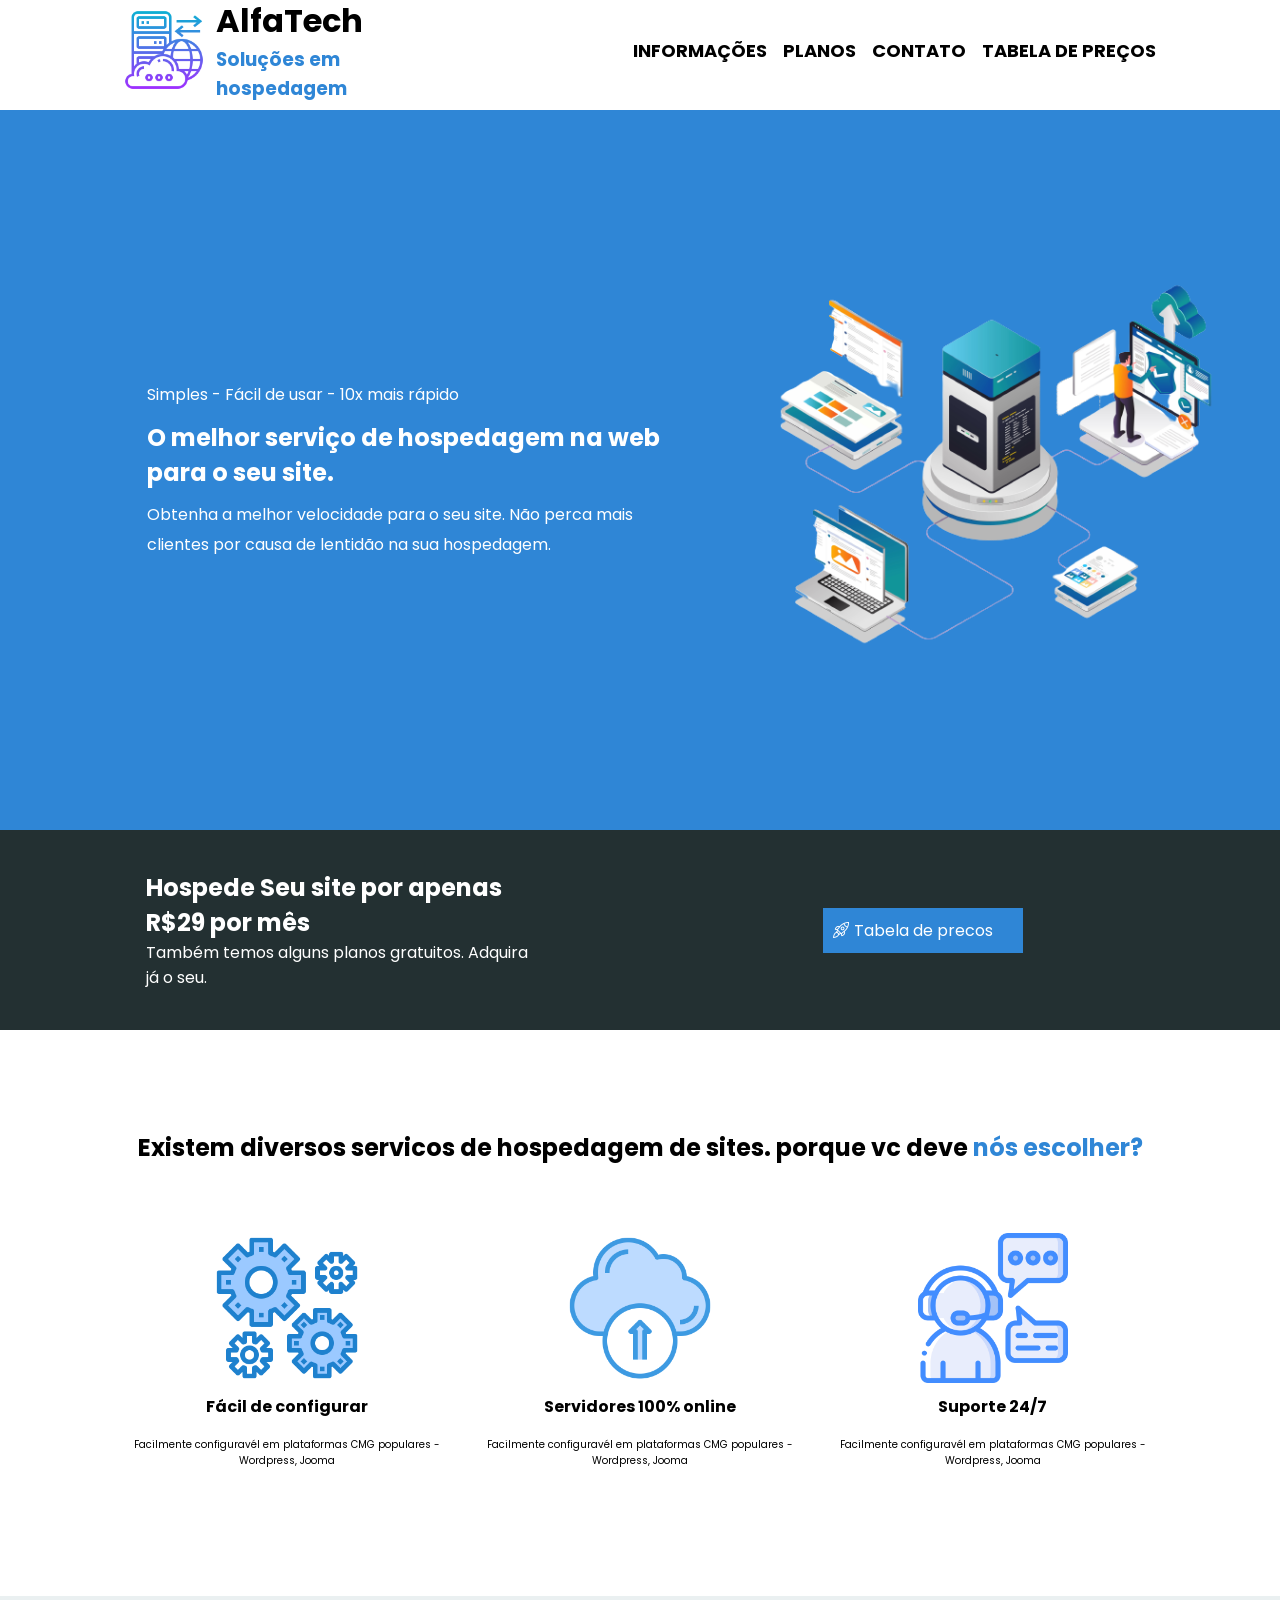
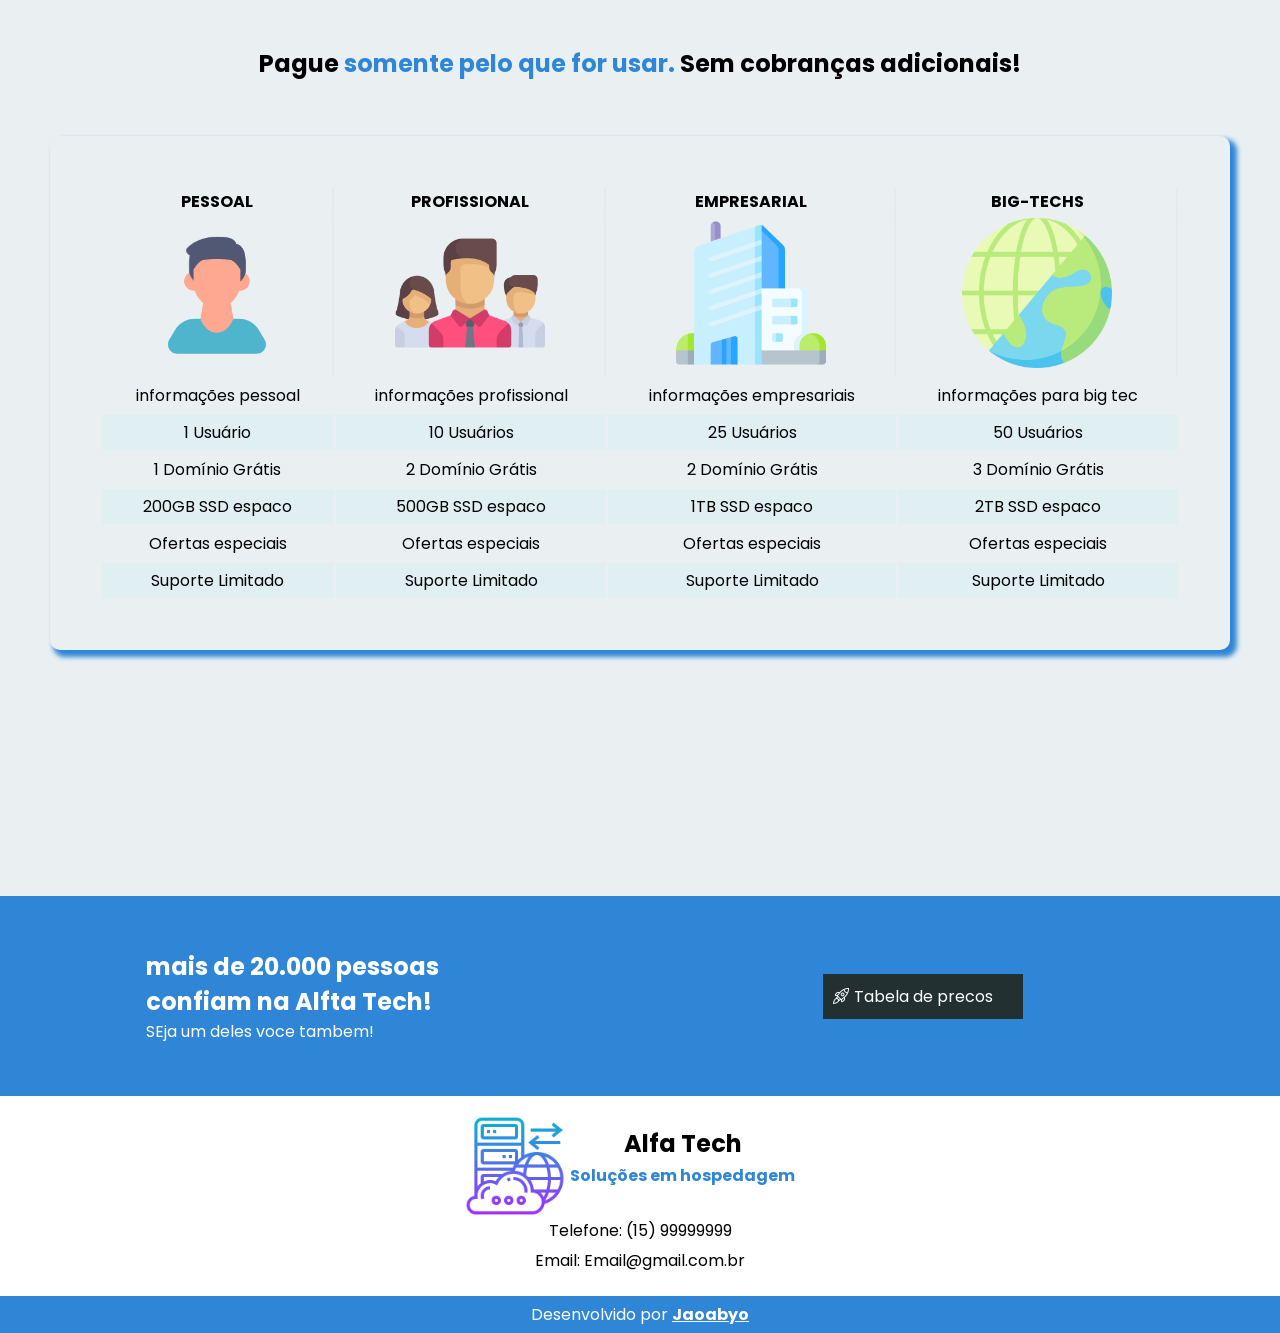
<file: index.html>
<!DOCTYPE html>
<html lang="pt-BR">
<head>
    <meta charset="UTF-8">
    <meta name="viewport" content="width=device-width, initial-scale=1.0">
    <title>Site Provedor</title>
    <link rel="preconnect" href="https://fonts.googleapis.com">
<link rel="preconnect" href="https://fonts.gstatic.com" crossorigin>
<link href="https://fonts.googleapis.com/css2?family=Poppins:wght@400;500;600;700;800;900&display=swap" rel="stylesheet">
<link rel="stylesheet" href="index.css">
</head>
<body>
    <div class="secao-topo"> <!-- topo -->
        <div class="container-topo">
            <div class="logo">
                <img src="assets/logo-icone.png" alt="Logo-Provedor-Internet">
               <div class="box-titu-img">
                 <h1>AlfaTech</h1>
                 <h3>Soluções em hospedagem</h3>
               </div>
            </div><!-- fim logo -->
            <div class="container-menu">
                <a href="#informacoes">INFORMAÇÕES</a>
                <a href="#planos">PLANOS</a>
                <a href="#contato">CONTATO</a>
                <a href="tabela.html">TABELA DE PREÇOS</a>
            </div><!-- fim container-menu -->
        </div><!-- fim container-topo -->
    </div><!-- fim topo -->
    <div class="secao-banner">
        <div class="container-paragrafo-banner">
            <p>Simples - Fácil de usar - 10x mais rápido</p>
            <h2>O melhor serviço de hospedagem na web para o seu site.</h2>
            <p> Obtenha a melhor velocidade para o seu site. Não perca mais clientes por causa de lentidão na sua hospedagem.</p>
        </div><!--fim-container-paragrafo-->
        <div class="container-img-banner">
            <img src="assets/imagem-banner.png" alt="Ilustração do serviço de hospedagem">
        </div><!--fim-secao-container-paragrafo-->
    </div><!--Fim secao banner-->
    <div class="secao-faixa">
        <div class="texto-meio-faixa">
            <h2>Hospede Seu site por apenas R$29 por mês</h2>
            <p>Também temos alguns planos gratuitos. Adquira já o seu.</p>
        </div>
       <a class="botao-faixa" href="tabela.html"> <img class="img-botao" src="assets/icone-foguete.png" alt="logo-foguete">Tabela de precos</a>
    </div>
    <div class="secao-informacoes" id="informacoes">
        <h2>Existem diversos servicos de hospedagem de sites. porque vc deve <span>nós escolher?</span></h2>
        <table>
            <thead>
                <tr>
                    <th><img src="assets/icone-engrenagens.png" alt="imagem-engrenagem"></th>
                    <th><img src="assets/cloud-icone.png" alt="imagem-nuvem"></th>
                    <th><img src="assets/icone-suporte.png" alt="imagem-suporte"></th>
                </tr>
                <tr>
                    <th>Fácil de configurar</th>
                    <th>Servidores 100% online</th>
                    <th>Suporte 24/7</th>
                </tr>
            </thead>
            <tbody>
                <tr>
                <td>Facilmente configuravél em plataformas CMG populares - Wordpress, Jooma</td>
                <td>Facilmente configuravél em plataformas CMG populares - Wordpress, Jooma</td>
                <td>Facilmente configuravél em plataformas CMG populares - Wordpress, Jooma</td>
            </tr>
            </tbody>
        </table><!--Fim-da-tabela-->
    </div><!--fim-da-secao-informacoes-->
    <div class="secao-infomarcoes-2" id="planos">
        <h2>Pague <span>somente pelo que for usar.</span> Sem cobranças adicionais!</h2>
        <table>
            <thead>
                <tr>
                    <th>PESSOAL</th>
                    <th>PROFISSIONAL</th>
                    <th>EMPRESARIAL</th>
                    <th>BIG-TECHS</th>
                </tr>
                <tr>
                    <th><img src="assets/pessoal-icone.png" alt="icone-pessoal"></th>
                    <th><img src="assets/equipe-icone.png" alt="icone-equipe"></th>
                    <th><img src="assets/empresa-icone.png" alt="icone-empresa"></th>
                    <th><img src="assets/big-tech.png" alt="icone-big-tec"></th>
                </tr>
            </thead>
            <tbody>
                <tr>
                    <td class="texto-pequeno-cinza">informações  pessoal</td>
                    <td class="texto-pequeno-cinza">informações profissional</td>
                    <td class="texto-pequeno-cinza">informações empresariais</td>
                    <td class="texto-pequeno-cinza">informações para big tec</td>
                </tr>
                <tr> <!--Coluna com cor escura-->
                    <td class="fundo-escuro">1 Usuário</td>
                    <td class="fundo-escuro">10 Usuários</td>
                    <td class="fundo-escuro">25 Usuários</td>
                    <td class="fundo-escuro">50 Usuários</td>
                </tr>
                <tr>
                    <td>1 Domínio Grátis</td>
                    <td>2 Domínio Grátis</td>
                    <td>2 Domínio Grátis</td>
                    <td>3 Domínio Grátis</td>
                </tr>
                <tr>
                    <td class="fundo-escuro">200GB SSD espaco</td>
                    <td class="fundo-escuro">500GB SSD espaco</td>
                    <td class="fundo-escuro">1TB SSD espaco</td>
                    <td class="fundo-escuro">2TB SSD espaco</td>
                </tr>
                 <tr>
                    <td>Ofertas especiais</td>
                    <td>Ofertas especiais</td>
                    <td>Ofertas especiais</td>
                    <td>Ofertas especiais</td>
                 </tr>
                 <tr>
                   <td class="fundo-escuro">Suporte Limitado</td>
                   <td class="fundo-escuro">Suporte Limitado</td>
                   <td class="fundo-escuro">Suporte Limitado</td>
                   <td class="fundo-escuro">Suporte Limitado</td>
                 </tr>
            </tbody>
        </table>
    </div>
    <div class="secao-faixa-2">
        <div class="texto-meio-faixa-2">
            <h2>mais de 20.000 pessoas confiam na Alfta Tech!</h2>
            <p>SEja um deles voce tambem!</p>
        </div>
       <a class="botao-faixa-2" href="tabela.html"> <img class="img-botao" src="assets/icone-foguete.png" alt="logo-foguete">Tabela de precos</a>
    </div>
    <div class="footer" id="contato">
        <div class="box-img-footer">
            <img src="assets/logo-icone.png" alt="icone-logo">
            <div class="texto-img-footer">
                <h2>Alfa Tech</h2>
             <p>Soluções em hospedagem</p>
            </div>
        </div>
        <p>Telefone: (15) 99999999</p>
        <p>Email: Email@gmail.com.br</p>
    </div>
    <div class="creditos">        Desenvolvido por <span><a target="_blank" href="https://github.com/Jaoabyo">Jaoabyo</a></span></div>
    </body>
</html>
</file>
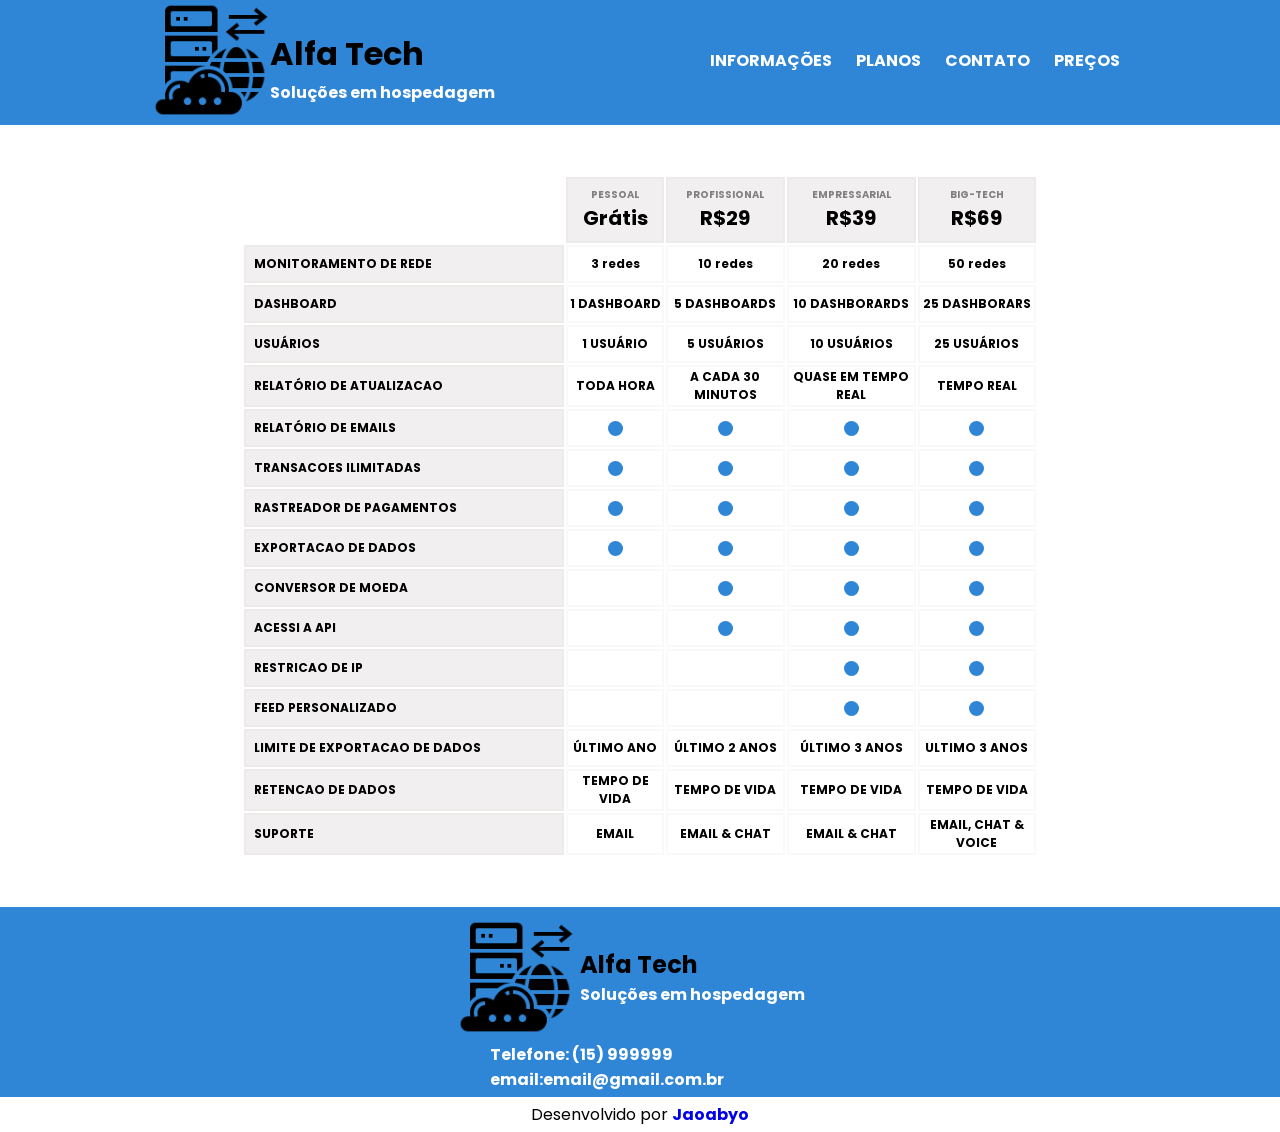
<file: tabela.html>
<!DOCTYPE html>
<html lang="en">
<head>
    <meta charset="UTF-8">
    <meta name="viewport" content="width=device-width, initial-scale=1.0">
    <title>Tabela precos</title>
    <link rel="stylesheet" href="tabela.css">
    <link rel="preconnect" href="https://fonts.gstatic.com" crossorigin>
<link href="https://fonts.googleapis.com/css2?family=Poppins:wght@400;500;600;700;800;900&display=swap" rel="stylesheet">
</head>
<body>
    <div class="secao-topo">
        <div class="container-topo">
            <div class="container-img-topo">
                <img src="assets/logo-icone-escuro.png" alt="">
                <div class="box-titu-topo">
                    <h1>Alfa Tech</h1>
                    <p>Soluções em hospedagem</p>

                </div>
            </div><!--fim-secao-container-img-topo-->
            <div class="container-botoes-topo">
            <a href="index.html">INFORMAÇÕES</a>
                <a href="index.html">PLANOS</a>
                <a href="index.html">CONTATO</a>
                <a href="#tabela">PREÇOS</a>
        </div>
        </div>
    </div><!--fim secao-topo-->
    <div class="secao-tabela" id="tabela">
        <table>
           <thead>
                <tr><!--linha-1-->
                    <th class="vazio"></th>
                    <th class="titu-colum1"> <p class="paragrafo-tabela">PESSOAL</p>
                        Grátis
                    </th>
                    <th class="titu-colum1">
                        <p class="paragrafo-tabela">PROFISSIONAL</p>
                        R$29
                    </th>
                    <th class="titu-colum1">
                        <p class="paragrafo-tabela">EMPRESSARIAL</p>
                        R$39
                    </th class="titu-colum1">
                    <th class="titu-colum1">
                        <p class="paragrafo-tabela">BIG-TECH</p>
                        R$69
                    </th>
                </tr>
               
           </thead>
            <tbody>
                
                    <tr>
                        <th class="TITU-TABELA">MONITORAMENTO DE REDE</th>
                    <td>3 redes</td>
                    <td>10 redes</td>
                    <td>20 redes</td>
                    <td>50 redes</td>
                    </tr>
                    <tr>
                        <th class="TITU-TABELA">DASHBOARD</th>
                        <td>1 DASHBOARD</td>
                        <td>5 DASHBOARDS</td>
                        <td>10 DASHBORARDS</td>
                        <td>25 DASHBORARS</td>
                    </tr>
                    <tr>
                        <th class="TITU-TABELA">USUÁRIOS</th>
                        <td>1 USUÁRIO</td>
                        <td>5 USUÁRIOS</td>
                        <td>10 USUÁRIOS</td>
                        <td>25 USUÁRIOS</td>
                    </tr>
                    <tr>
                        <th class="TITU-TABELA">RELATÓRIO DE ATUALIZACAO</th>
                            <td>TODA HORA</td>
                            <td>A CADA 30 MINUTOS</td>
                            <td>QUASE EM TEMPO REAL</td>
                            <td>TEMPO REAL</td>
                    </tr>
                    <tr>
                        <th class="TITU-TABELA">RELATÓRIO DE EMAILS</th>
                        <td><DIV></DIV></td>
                        <td><DIV></DIV></td>
                        <td><DIV></DIV></td>
                        <td><DIV></DIV></td>
                    </tr>
                    <tr>
                        <th class="TITU-TABELA">TRANSACOES ILIMITADAS</th>
                        <td><div></div></td>
                        <td><div></div></td>
                        <td><div></div></td>
                        <td><div></div></td>
                    </tr>
                    <tr>
                            <th class="TITU-TABELA">RASTREADOR DE PAGAMENTOS</th>
                            <td><DIV></DIV></td>
                            <td><DIV></DIV></td>
                            <td><DIV></DIV></td>
                            <td><DIV></DIV></td>
                    </tr>
                    <TR>
                        <TH class="TITU-TABELA">EXPORTACAO DE DADOS</TH>
                        <TD><DIV></DIV></TD>
                        <TD><DIV></DIV></TD>
                        <TD><DIV></DIV></TD>
                        <TD><DIV></DIV></TD>
                    </TR>
                    <TR>
                        <TH class="TITU-TABELA">CONVERSOR DE MOEDA</TH>
                        <TD></TD>
                        <TD><DIV></DIV></TD>
                        <TD><DIV></DIV></TD>
                        <TD><DIV></DIV></TD>
                    </TR>
                    <TR>
                        <TH class="TITU-TABELA">ACESSI A API</TH>
                        <TD></TD>
                        <TD><DIV></DIV></TD>
                        <TD><DIV></DIV></TD>
                        <TD><DIV></DIV></TD>
                    </TR>
                    <TR>
                        <TH class="TITU-TABELA">RESTRICAO DE IP</TH>
                        <TD></TD>
                        <TD></TD>
                        <TD><DIV></DIV></TD>
                        <TD><DIV></DIV></TD>
                    </TR>
                    <TR>
                        <TH class="TITU-TABELA">FEED PERSONALIZADO</TH>
                        <TD></TD>
                        <TD></TD>
                        <TD><DIV></DIV></TD>
                        <TD><DIV></DIV></TD>
                    </TR>
                    <TR>
                        <TH class="TITU-TABELA">LIMITE DE EXPORTACAO DE DADOS</TH>
                        <TD>ÚLTIMO ANO</TD>
                        <TD>ÚLTIMO 2 ANOS</TD>
                        <TD>ÚLTIMO 3 ANOS</TD>
                        <TD>ULTIMO 3 ANOS</TD>
                    </TR>
                    <TR>
                        <th class="TITU-TABELA">RETENCAO DE DADOS</th>
                        <TD>TEMPO DE VIDA</TD>
                        <TD>TEMPO DE VIDA</TD>
                        <TD>TEMPO DE VIDA</TD>
                        <TD>TEMPO DE VIDA</TD>
                    </TR>
                    <TR>
                        <TH class="TITU-TABELA">SUPORTE</TH>
                        <TD>EMAIL</TD>
                        <TD>EMAIL & CHAT</TD>
                        <TD>EMAIL & CHAT</TD>
                        <TD>EMAIL, CHAT & VOICE</TD>
                    </TR>
        </tbody>
        
        </table>
    
    </div>
     <div class="footer" id="contato">
        <div class="box-img-footer">
            <img src="assets/logo-icone-escuro.png" alt="icone-logo">
            <div class="texto-img-footer">
                <h2>Alfa Tech</h2>
             <p>Soluções em hospedagem</p>
            </div>
        </div>
        <div class="box-contato">
            <p>Telefone: (15) 999999</p>
        <p>email:email@gmail.com.br</p>
        
        </div>
         <div class="box-creditos">
            Desenvolvido por <span><a target="_blank" href="https://github.com/Jaoabyo">Jaoabyo</a></span>

        </div>
    </div>
</body>
</html>
</file>
<file: index.css>
*{
    margin: 0;
    box-sizing: border-box;
    
}
body{
    font-family: "Poppins", system-ui, -apple-system, Segoe UI, Roboto, Arial, sans-serif;
}
.secao-topo{
    
    width: 100%;
    height: 110px;
    position: relative; 
}
.container-topo{
    max-width: 1100px;
    height: 100px;
    padding: 0 34px;
    margin: 0 auto;
    display: flex;
    justify-content: space-between;
    align-items: center;
}
.logo{
    display: flex;
    align-items: center;
    gap: 12px;
}
.logo img{
    width: 80px;
    height: 80px;
}
.container-menu{
    display: flex;
    align-items: center;
    justify-content: flex-end;
    flex-wrap: wrap;
    gap: 16px;
}
.container-menu a{
    font-size: 18px;
    color: black;
    text-decoration: none;
    font-weight: bold;
}
.container-menu a:hover{
    text-decoration: underline;
}
.box-titu-img{
    width: 250px;
}
.box-titu-img h3{
    color: #2f86d6;
}
.secao-banner{
    background-color: #2f86d6;
    width: 100%;
    min-height: 80vh;
    display: flex;
    align-items: center;
    justify-content: space-between;
    gap: 32px;
    padding: 48px 24px;
}

.container-paragrafo-banner{
  
    margin-left: 10%;
    color: #fff;
    width: min(520px, 100%);
}
.container-paragrafo-banner p{
    font-size: 16px;
    margin: 10px 0px;
    line-height: 30px;
    
}
.container-paragrafo-banner h2{
    font-weight: bold;
}
.container-img-banner{
    width: min(520px, 100%);
}
.container-img-banner img{
    display: block;
    width: 100%;
    height: auto;
}

@media (max-width: 900px){
    .secao-topo{
        height: auto;
        padding: 12px 0;
    }
    .container-topo{
        height: auto;
        flex-direction: column;
        gap: 12px;
        align-items: center;
    }
    .container-menu{
        justify-content: center;
    }
    .secao-banner{
        flex-direction: column;
        text-align: center;
        min-height: auto;
    }
    .container-paragrafo-banner p{
        line-height: 26px;
    }
}
.secao-faixa{
    color: white;
    position: relative;
    background-color: #233032;
    height: 200px;
    align-items: center;
    display: flex;
    width: 100%;

}
.texto-meio-faixa{
   
     width: min(400px, 100%);
    position: absolute; left: 11%;
    padding: 5px;
   
}
.texto-meio-faixa h2{
    color: white;
    font-weight: bold;
}
.botao-faixa{
    width: 100%;
    display: block;
    height: auto;
    position: relative;
    background-color: #2f86d6;
    color: white;
    position: absolute;
    right: 20%;
     width: min(200px, 100%);
    padding: 10px;
    margin: 0 auto;
    text-align: center;
    text-decoration: none;
    margin: 1px;
   
}
.img-botao{
    position: absolute;
     left: 10px;
     top:14px;
}
.secao-informacoes{
    flex-wrap: wrap;
    display: flex;
    flex-direction: column;
    margin: 0 auto;
    padding: 100px;
    text-align: center; 
}
.secao-informacoes h2{
    margin-bottom: 55px;
}
.secao-informacoes img{
    width: 150px;
}
.secao-informacoes td{
    padding: 15px;
    font-size: 10px; 
}
.secao-informacoes table{
    margin: 10px;
}
.secao-informacoes span{
    font-weight: bold;
    color: #2f86d6;
}
.secao-infomarcoes-2{
  
    background-color: #eaf0f1;
    width: 100%;
    height: 100vh;
    text-align: center;
    margin: 0 auto;
    padding: 50px;
    
    
}
.secao-infomarcoes-2 span{
    font-weight: bold;
    color: #2f86d6;
}
.secao-infomarcoes-2 table{
    margin-top: 15px;
    width: 100%;
    border-radius: 10px;
    padding: 50px;
    box-shadow: 5px 5px 5px 2px #2f86d6;
}
.secao-infomarcoes-2 img{
    width: 150px;
    border: so;
}
.secao-infomarcoes-2 td{
    padding: 5px;
    
}
.secao-infomarcoes-2 th{
    border-right: 2px solid rgba(206, 206, 206, 0.192);
}
.fundo-escuro{
    background-color: #d4ecf06e;
}
.secao-infomarcoes-2 h2{
    margin-bottom: 55px;
}
.texto-meio-faixa-2{
   
     width: min(400px, 100%);
    position: absolute; left: 11%;
    padding: 5px;
   
}
.botao-faixa-2{
    width: 100%;
    display: block;
    height: auto;
    position: relative;
    background-color: #233032;
    color: white;
    position: absolute;
    right: 20%;
     width: min(200px, 100%);
    padding: 10px;
    margin: 0 auto;
    text-align: center;
    text-decoration: none;
    margin: 1px;
   
}
.secao-faixa-2{
    color: white;
    position: relative;
    background-color: #2f86d6;
    height: 200px;
    align-items: center;
    display: flex;
    width: 100%;

}
.footer{
    padding: 20px;
    text-align: center;
    width: 100%;
  
}
.footer p{
    line-height: 30px;
}
.box-img-footer{
    
    margin: 0 auto;
    position: relative;
    width: 350px;
    display: flex;
   
}
.box-img-footer img{
  
    width: 100px;
}
.texto-img-footer{
    position: absolute;
    top: 10px;
    right: 20px;
}
.texto-img-footer p{
    font-weight: bold;
    color: #2f86d6;
    
}
.footer span{
    color: #2f86d6;
    font-weight: bold;
}
.footer a{
    text-decoration: none;
}
.creditos{
    color: #fff;
    padding: 6px;
    text-align: center;
    background-color: #2f86d6;
}
.creditos span a{
    color: #fff;
    font-weight: bold;
}
</file>
<file: tabela.css>
*{
    margin:0;
    font-family: poppins;
}
.secao-topo{
    padding-bottom:5px ;
    border: 3px;
    width: 100%;
    background-color: #2f86d6;
}
.container-topo{
    align-items: center;
    justify-content: space-evenly;
    display: flex;
    width: 100%;
    
}
.container-img-topo{
    display: block;
    position: relative;
    display: flex;
    width: 400px;
   
}
.container-img-topo img{
    width: 120px;
}
.container-botoes-topo a{
    color: #fff;
    font-weight: bold;
    margin: 10px;
    text-decoration: none;
}
.box-titu-topo{
   height: 60px;
   position: absolute;
   top: 30px;
   left:120px;
}
.box-titu-topo p{
    margin-top:2px ;
    font-weight: bold;
    color: #fff;
}
.secao-tabela{
    width: 100%;
    margin: 0 auto;
    text-align: center;
}
table{
    font-size: 12px;
    font-weight: normal;
    padding: 50px;
    width: 70%;
  
    margin:  auto;
}
th{
    border: 2px solid rgba(182, 179, 179, 0.075);
    padding: 8px;
}
td{
    font-weight: bold;
    border: 2px solid rgba(182, 179, 179, 0.075)
}
table div{
    
    background-color: #2f86d6;
    margin: 0 auto;
    width: 15px;
    height: 15px;
    border-radius: 50px;
    
}
.TITU-TABELA{
    width: 300px;
    background-color: rgba(226, 221, 221, 0.466);
}
.paragrafo-tabela{
    font-size: 10px;
    font-weight: bold;
    color: gray;
}
tbody th{
    text-align: justify;
    font-size: 12px;
}
thead th{
    background-color: rgba(226, 221, 221, 0.466);
}
.vazio{
    background-color: #fff;
    border: none;
}
.titu-colum1{
    font-size:20px;
}
.footer{
    padding-top: 10px;
    background-color: #2f86d6;
    width: 100%;

}
.box-img-footer{
    position: relative;
    width: 370px;
    margin: 0 auto;
    display: flex;
}
.box-img-footer img{
    width: 120px;
}
.texto-img-footer{
    position: absolute;
    top: 30px;
    right:20px ;
}
.texto-img-footer p{
    font-weight: bold;
    color:  #fff;
}
.box-contato{
    width: 300px;
    margin: 0 auto;
    color: #fff;
    padding: 5px;
    font-weight: bold;
}
.box-creditos{
    background-color: #fff;
    text-align: center;
    padding: 5px;
}
.box-creditos a{
    text-decoration: none;
    font-weight: bold;
}
</file>
